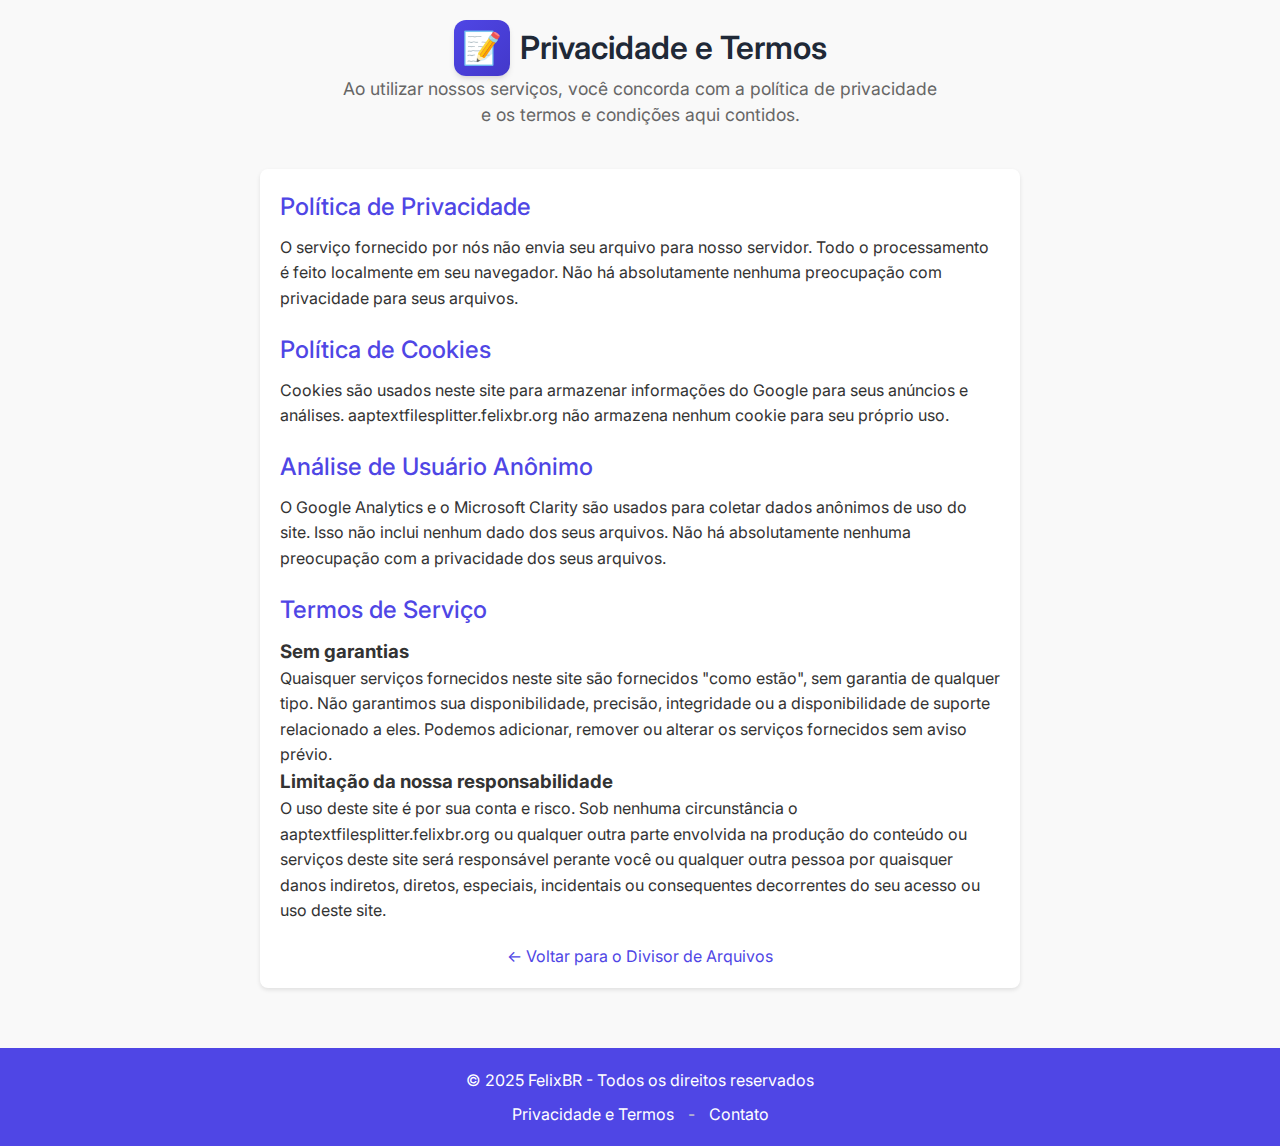
<file: text-file-splitter/privacy.html>
<!DOCTYPE html>
<html lang="pt-BR">
<head>
    <meta charset="UTF-8">
    <meta name="viewport" content="width=device-width, initial-scale=1.0">
    <script>
        (function() {
            var meta = document.createElement('meta');
            meta.name = 'theme-color';
            meta.content = '#4F46E5';
            document.getElementsByTagName('head')[0].appendChild(meta);
        })();
    </script>
    <script>
        if (!('theme-color' in document.createElement('meta'))) {
            var meta = document.createElement('meta');
            meta.name = 'theme-color';
            meta.content = '#4F46E5';
            document.getElementsByTagName('head')[0].appendChild(meta);
        }
    </script>
    <script>
        if (!('theme-color' in document.createElement('meta'))) {
            document.querySelector('meta[name="theme-color"]').remove();
            var meta = document.createElement('meta');
            meta.name = 'theme-color';
            meta.content = '#4F46E5';
            document.getElementsByTagName('head')[0].appendChild(meta);
        }
    </script>
    <title>Privacidade e Termos - Divisor de Arquivos de Texto</title>
    <link rel="preconnect" href="https://fonts.googleapis.com">
    <link rel="preconnect" href="https://fonts.gstatic.com" crossorigin>
    <link href="https://fonts.googleapis.com/css2?family=Inter:wght@400;500;600&display=swap" rel="stylesheet">
    <link rel="stylesheet" href="style.css">
</head>
<body>
    <div class="container">
        <header class="header">
            <div class="title">
                <div class="icon-wrapper">
                    <span class="icon">📝</span>
                </div>
                <h1>Privacidade e Termos</h1>
            </div>
            <p class="description">
                Ao utilizar nossos serviços, você concorda com a política de privacidade e os termos e condições aqui contidos.
            </p>
        </header>

        <main class="privacy-content">
            <section class="policy-section">
                <h2>Política de Privacidade</h2>
                <p>
                    O serviço fornecido por nós não envia seu arquivo para nosso servidor. Todo o processamento é feito localmente em seu navegador. 
                    Não há absolutamente nenhuma preocupação com privacidade para seus arquivos.
                </p>
            </section>

            <section class="policy-section">
                <h2>Política de Cookies</h2>
                <p>
                    Cookies são usados ​​neste site para armazenar informações do Google para seus anúncios e análises. 
                    aaptextfilesplitter.felixbr.org não armazena nenhum cookie para seu próprio uso.
                </p>
            </section>

            <section class="policy-section">
                <h2>Análise de Usuário Anônimo</h2>
                <p>
                    O Google Analytics e o Microsoft Clarity são usados ​​para coletar dados anônimos de uso do site. 
                    Isso não inclui nenhum dado dos seus arquivos. Não há absolutamente nenhuma preocupação com a privacidade dos seus arquivos.
                </p>
            </section>

            <section class="policy-section">
                <h2>Termos de Serviço</h2>
                <h3>Sem garantias</h3>
                <p>
                    Quaisquer serviços fornecidos neste site são fornecidos "como estão", sem garantia de qualquer tipo. 
                    Não garantimos sua disponibilidade, precisão, integridade ou a disponibilidade de suporte relacionado a eles. 
                    Podemos adicionar, remover ou alterar os serviços fornecidos sem aviso prévio.
                </p>

                <h3>Limitação da nossa responsabilidade</h3>
                <p>
                    O uso deste site é por sua conta e risco. Sob nenhuma circunstância o aaptextfilesplitter.felixbr.org ou qualquer outra parte 
                    envolvida na produção do conteúdo ou serviços deste site será responsável perante você ou qualquer outra pessoa 
                    por quaisquer danos indiretos, diretos, especiais, incidentais ou consequentes decorrentes do seu acesso ou uso deste site.
                </p>
            </section>

            <div class="back-link">
                <a href="index.html">← Voltar para o Divisor de Arquivos</a>
            </div>
        </main>
    </div>

    <footer class="footer">
        <p>&copy; 2025 FelixBR - Todos os direitos reservados</p>
        <div class="footer-links">
            <a href="privacy.html">Privacidade e Termos</a>
            <span class="separator">-</span>
            <a href="mailto:felixskmarcio2@gmail.com">Contato</a>
        </div>
    </footer>
</body>
</html>
</file>
<file: text-file-splitter/style.css>
:root {
    --primary: #4F46E5;
    --primary-dark: #4338CA;
    --secondary: #10B981;
    --secondary-dark: #059669;
    --background: #F9FAFB;
    --surface: #FFFFFF;
    --text: #1F2937;
    --text-secondary: #6B7280;
    --border: #E5E7EB;
    --shadow-sm: 0 1px 2px 0 rgb(0 0 0 / 0.05);
    --shadow: 0 4px 6px -1px rgb(0 0 0 / 0.1), 0 2px 4px -2px rgb(0 0 0 / 0.1);
    --shadow-lg: 0 10px 15px -3px rgb(0 0 0 / 0.1), 0 4px 6px -4px rgb(0 0 0 / 0.1);
}

* {
    margin: 0;
    padding: 0;
    box-sizing: border-box;
}

body {
    font-family: 'Inter', sans-serif;
    margin: 0;
    padding: 0;
    background-color: #f9f9f9;
    color: #333;
    line-height: 1.5;
    min-height: 100vh;
    display: flex;
    flex-direction: column;
}

.container {
    max-width: 800px;
    margin: 0 auto;
    padding: 20px;
    flex: 1;
}

.header {
    text-align: center;
    margin-bottom: 40px;
}

.title {
    display: flex;
    align-items: center;
    justify-content: center;
}

.icon-wrapper {
    margin-right: 10px;
    background: linear-gradient(135deg, var(--primary), var(--primary-dark));
    border-radius: 12px;
    width: 56px;
    height: 56px;
    display: flex;
    align-items: center;
    justify-content: center;
    box-shadow: var(--shadow);
    flex-shrink: 0;
}

.icon {
    font-size: 2rem;
}

h1 {
    font-size: 2rem;
    font-weight: 600;
    color: var(--text);
    line-height: 1.2;
}

h2 {
    font-size: 1.5rem;
    color: var(--text-secondary);
    font-weight: 500;
    margin-bottom: 1.5rem;
}

.description {
    font-size: 1.1rem;
    color: #666;
    margin-bottom: 2rem;
    max-width: 600px;
    margin-left: auto;
    margin-right: auto;
}

.instructions-section {
    margin: 0 auto 3rem;
    padding: 1.5rem;
    background-color: #FFFBEB;
    border: 1px solid #FCD34D;
    border-radius: 12px;
    max-width: 700px;
}

.instructions-box {
    margin-bottom: 1.5rem;
}

.instructions-box h3 {
    color: var(--text);
    font-size: 1.25rem;
    font-weight: 600;
    margin-bottom: 1rem;
    text-align: left;
}

.instruction-note {
    color: var(--text-secondary);
    font-size: 0.975rem;
    line-height: 1.6;
    text-align: left;
    margin-bottom: 1rem;
}

.instruction-note:last-child {
    margin-bottom: 0;
}

.instruction-note strong {
    color: var(--text);
    font-weight: 500;
}

.tags {
    display: flex;
    flex-wrap: wrap;
    gap: 0.75rem;
    justify-content: center;
}

.tag {
    display: inline-flex;
    align-items: center;
    padding: 0.5rem 1rem;
    background-color: rgba(79, 70, 229, 0.1);
    color: var(--primary);
    font-size: 0.875rem;
    border-radius: 9999px;
    border: 1px solid transparent;
    transition: all 0.2s ease;
    cursor: default;
    box-shadow: var(--shadow-sm);
}

.tag:hover {
    background-color: rgba(79, 70, 229, 0.15);
    transform: translateY(-1px);
    box-shadow: var(--shadow);
}

.splitter-form {
    background-color: var(--surface);
    padding: 2rem;
    border-radius: 16px;
    box-shadow: var(--shadow-lg);
    border: 1px solid var(--border);
    max-width: 700px;
    margin: 0 auto;
}

.file-upload {
    margin-bottom: 2rem;
}

.upload-area {
    border: 2px dashed var(--border);
    padding: 2rem;
    text-align: center;
    background-color: var(--background);
    border-radius: 12px;
    transition: all 0.2s ease;
}

.upload-area:hover {
    border-color: var(--primary);
    background-color: #F5F7FF;
}

.file-input-container {
    display: flex;
    align-items: center;
    gap: 1rem;
    justify-content: center;
    margin-bottom: 1rem;
}

.file-info {
    display: flex;
    flex-direction: column;
    align-items: center;
    gap: 0.5rem;
    margin: 1rem 0;
    padding: 1rem;
    background-color: var(--surface);
    border-radius: 8px;
    border: 1px solid var(--border);
}

.file-info.hidden {
    display: none;
}

.file-name {
    font-weight: 500;
    color: var(--text);
}

.file-size {
    color: var(--text-secondary);
    font-size: 0.875rem;
}

.load-btn {
    display: flex;
    align-items: center;
    gap: 0.75rem;
    background: linear-gradient(135deg, var(--primary), var(--primary-dark));
    color: white;
    padding: 0.75rem 1.5rem;
    border: none;
    border-radius: 8px;
    cursor: pointer;
    font-size: 1rem;
    font-weight: 500;
    transition: all 0.2s ease;
    box-shadow: var(--shadow);
}

.load-btn:hover {
    transform: translateY(-1px);
    box-shadow: var(--shadow-lg);
}

.upload-icon {
    width: 20px;
    height: 20px;
}

.clear-btn {
    background: none;
    border: none;
    color: #EF4444;
    font-size: 1.5rem;
    cursor: pointer;
    padding: 0.25rem;
    line-height: 1;
    border-radius: 9999px;
    transition: all 0.2s ease;
}

.clear-btn:hover {
    background-color: #FEE2E2;
    color: #DC2626;
}

.clear-btn.hidden {
    display: none;
}

.max-size-badge {
    display: inline-flex;
    align-items: center;
    gap: 0.5rem;
    background-color: var(--surface);
    padding: 0.5rem 1rem;
    border-radius: 9999px;
    font-size: 0.875rem;
    color: var(--text-secondary);
    box-shadow: var(--shadow-sm);
    border: 1px solid var(--border);
    margin-top: 1rem;
}

.badge-icon {
    font-size: 1rem;
    color: var(--primary);
}

.split-options {
    display: flex;
    flex-direction: column;
    gap: 1.5rem;
}

.option-group {
    padding: 1.5rem;
    background-color: var(--background);
    border-radius: 12px;
    border: 1px solid var(--border);
}

.option-title {
    font-size: 1rem;
    font-weight: 500;
    color: var(--text);
    margin-bottom: 1rem;
}

.number-input {
    display: flex;
    align-items: center;
    gap: 1rem;
}

#splitNumber {
    width: 100px;
    padding: 0.5rem;
    border: 1px solid var(--border);
    border-radius: 6px;
    font-size: 1rem;
    transition: all 0.2s ease;
}

#splitNumber:focus {
    outline: none;
    border-color: var(--primary);
    box-shadow: 0 0 0 3px rgba(79, 70, 229, 0.1);
}

.split-type, .encoding-type {
    display: flex;
    gap: 2rem;
    justify-content: center;
}

.radio-option {
    display: flex;
    align-items: center;
    gap: 0.5rem;
}

input[type="radio"] {
    width: 1.125rem;
    height: 1.125rem;
    accent-color: var(--primary);
    cursor: pointer;
}

label {
    font-size: 1rem;
    color: var(--text);
    cursor: pointer;
}

.split-btn {
    display: flex;
    align-items: center;
    gap: 0.75rem;
    background: linear-gradient(135deg, var(--secondary), var(--secondary-dark));
    color: white;
    padding: 1rem 2rem;
    border: none;
    border-radius: 8px;
    cursor: pointer;
    font-size: 1.125rem;
    font-weight: 500;
    margin: 1rem auto 0;
    transition: all 0.2s ease;
    box-shadow: var(--shadow);
}

.split-btn:hover {
    transform: translateY(-1px);
    box-shadow: var(--shadow-lg);
}

.split-icon {
    width: 20px;
    height: 20px;
}

.progress-container {
    margin-top: 2rem;
    padding: 1.5rem;
    background-color: var(--background);
    border-radius: 12px;
    border: 1px solid var(--border);
    text-align: center;
}

#progressBar {
    width: 100%;
    height: 8px;
    border-radius: 4px;
    margin-bottom: 1rem;
    -webkit-appearance: none;
    appearance: none;
}

#progressBar::-webkit-progress-bar {
    background-color: var(--border);
    border-radius: 4px;
}

#progressBar::-webkit-progress-value {
    background: linear-gradient(135deg, var(--primary), var(--primary-dark));
    border-radius: 4px;
    transition: width 0.3s ease;
}

#progressBar::-moz-progress-bar {
    background: linear-gradient(135deg, var(--primary), var(--primary-dark));
    border-radius: 4px;
    transition: width 0.3s ease;
}

#progressBar.hidden {
    display: none;
}

#progressText {
    font-size: 0.875rem;
    color: var(--text-secondary);
    text-align: center;
    margin: 0;
}

#progressText.hidden-text {
    display: none;
}

.privacy-content {
    background-color: #fff;
    padding: 20px;
    border-radius: 8px;
    box-shadow: 0 2px 4px rgba(0, 0, 0, 0.1);
}

.policy-section {
    margin-bottom: 20px;
}

.policy-section h2 {
    color: #4F46E5;
    margin-bottom: 10px;
}

.policy-section p {
    line-height: 1.6;
}

.back-link {
    text-align: center;
    margin-top: 20px;
}

.back-link a {
    color: #4F46E5;
    text-decoration: none;
}

.footer {
    text-align: center;
    padding: 20px;
    background-color: #4F46E5;
    color: #fff;
    margin-top: 40px;
}

.footer-links {
    margin-top: 10px;
}

.footer-links a {
    color: #fff;
    text-decoration: none;
    margin: 0 5px;
}

.footer-links .separator {
    margin: 0 5px;
    color: #ccc;
}

.usage-counter {
    display: flex;
    justify-content: center;
    margin: 1rem 0;
}

.counter-badge {
    background-color: #4F46E5;
    color: white;
    padding: 0.5rem 1rem;
    border-radius: 20px;
    font-size: 1.1rem;
    box-shadow: 0 2px 4px rgba(79, 70, 229, 0.3);
    display: flex;
    align-items: center;
    gap: 0.5rem;
    animation: pulse 2s infinite;
}

.counter-icon {
    font-size: 1.2rem;
}

@keyframes pulse {
    0% {
        transform: scale(1);
    }
    50% {
        transform: scale(1.05);
    }
    100% {
        transform: scale(1);
    }
}

@media (max-width: 640px) {
    .container {
        padding: 1rem;
    }

    .title {
        flex-direction: column;
        text-align: center;
    }

    h1 {
        font-size: 1.75rem;
        text-align: center;
    }

    .splitter-form {
        padding: 1.5rem;
    }

    .split-type, .encoding-type {
        flex-direction: column;
        gap: 1rem;
    }

    .number-input {
        flex-direction: column;
        align-items: flex-start;
    }

    .split-btn {
        width: 100%;
        justify-content: center;
    }

    .footer {
        padding: 1.5rem 1rem;
    }
}
</file>
